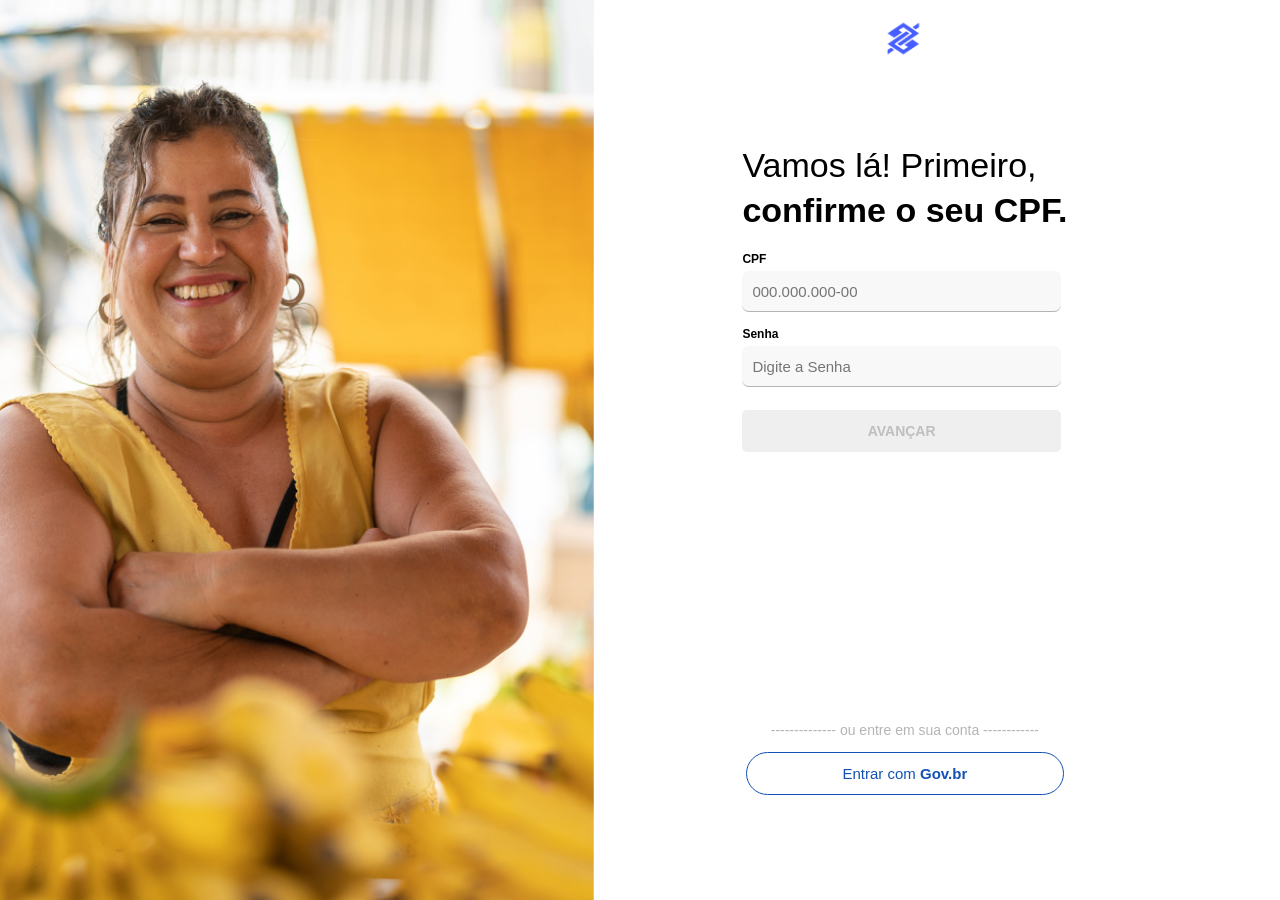
<file: layout banco bb/index.html>
<!DOCTYPE html>
<html lang="en">

<head>
    <meta charset="UTF-8">
    <meta name="viewport" content="width=device-width, initial-scale=1.0">
    <title>Banco do Brasil</title>
    <link rel="stylesheet" href="style.css">
    <link rel="shortcut icon" href="logop.png" type="image/x-icon">

</head>

<img src="imagin1.jpg" alt="" style="width: 594px;">

<body>

    <div class="container" style="margin-top: -20px;">
        <img class="imag" src="Captura de tela de 2025-03-30 16-25-14.png" alt="">
        <h1 _ngcontent-tvd-c52="" class="title-account">
            <div class="font">Vamos lá! Primeiro,</div>

            <div>
                confirme o seu CPF.
            </div>

        </h1>
        <div>
            <div class="se"><strong>CPF</strong></div>
            <div>
                <input id="cpf-input" name="cpf" placeholder="000.000.000-00" required>
            </div>
        </div>

        <div class="senha">
            <div class="se" style="margin-top: 15px;"><strong>Senha</strong></div>
            <div>
                <input id="senh-input" name="senha" placeholder="Digite a Senha" required>
            </div>
        </div>



        <h4><button class="avance">AVANÇAR</button></h4>
        <div>
            <div class="roda">
                <p style="font-size: 14px;">-------------- ou entre em sua conta ------------</p>
                <button class="rodape"> Entrar com <strong>Gov.br</strong></button>

            </div>
        </div>



    </div>


</body>

</html>
</file>
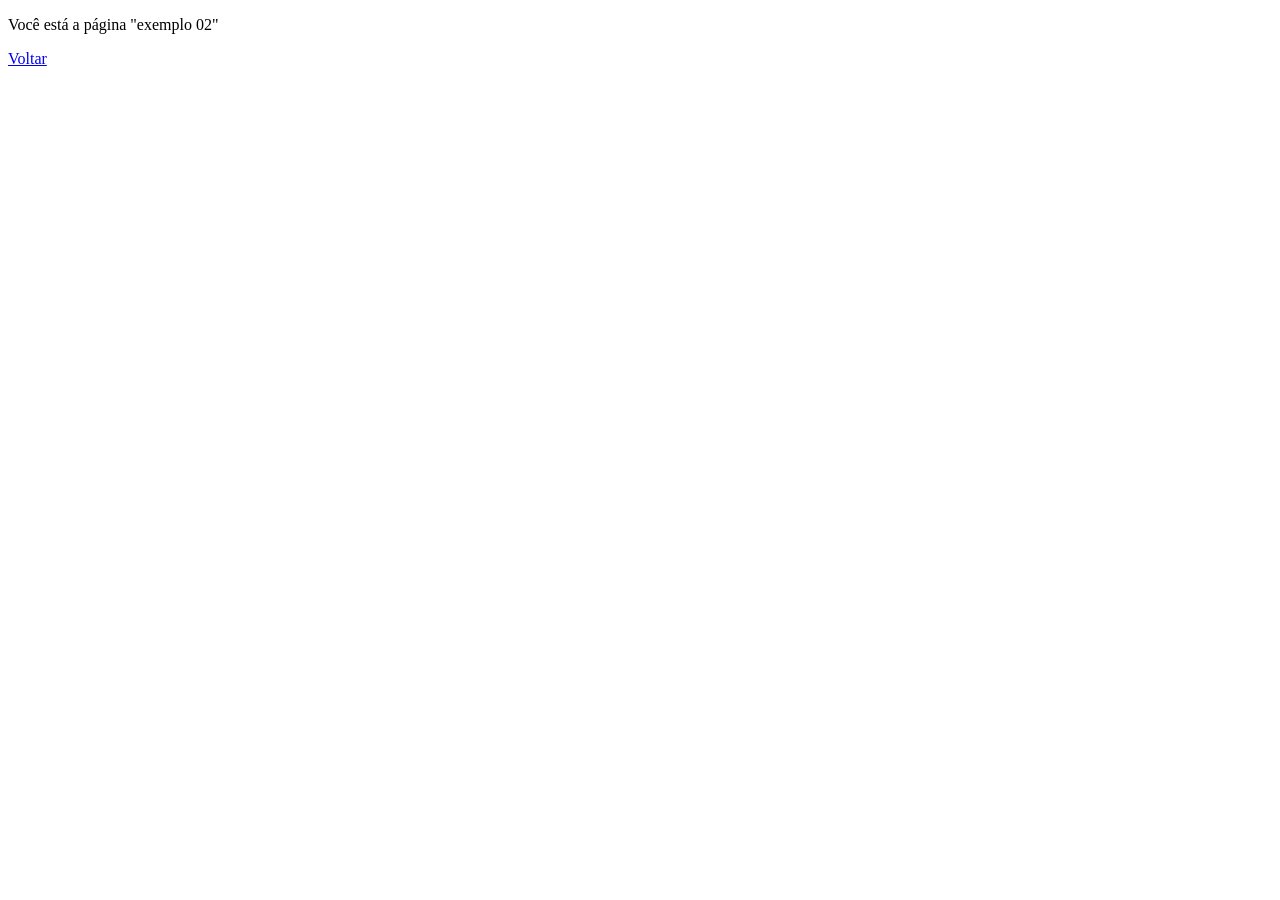
<file: exemplo02.html>
<!DOCTYPE html>
<html lang="pt-br">
<head>
    <meta charset="UTF-8">
    <meta name="viewport" content="width=device-width, initial-scale=1.0">
    <title>Exemplo 02</title>
</head>
<body>
    <p>Você está a página "exemplo 02"</p>
      <!--um Link absoluto-->
      <a href="exemplo01.html"> Voltar</a>
   
</body>
</html>
</file>
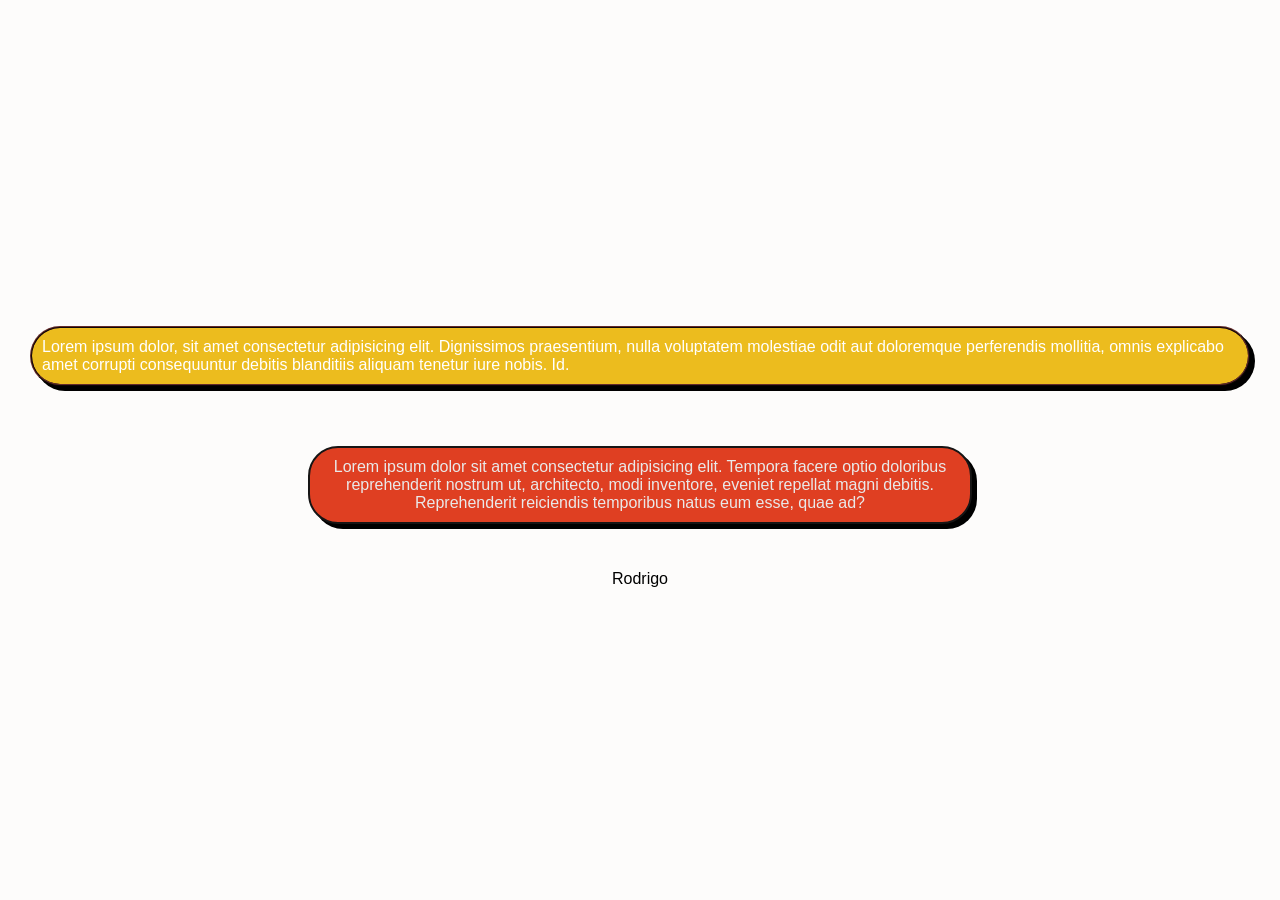
<file: exemplo03.html>
<!DOCTYPE html>
<html lang="pt-br">
<head>
    <meta charset="UTF-8">
    <meta name="viewport" content="width=device-width, initial-scale=1.0">
    <title>Exemplo com CSS</title>
    <link rel="stylesheet" href="exemplo03.css">
</head>
<body>
    <p class="paragrafo01">Lorem ipsum dolor, sit amet consectetur adipisicing elit. Dignissimos praesentium, nulla voluptatem molestiae odit aut doloremque perferendis mollitia, omnis explicabo amet corrupti consequuntur debitis blanditiis aliquam tenetur iure nobis. Id.</p>
    <p class="paragrafo02">Lorem ipsum dolor sit amet consectetur adipisicing elit. Tempora facere optio doloribus reprehenderit nostrum ut, architecto, modi inventore, eveniet repellat magni debitis. Reprehenderit reiciendis temporibus natus eum esse, quae ad?
    </p>
    <p>Rodrigo</p>
    

</body>

</html>
</file>
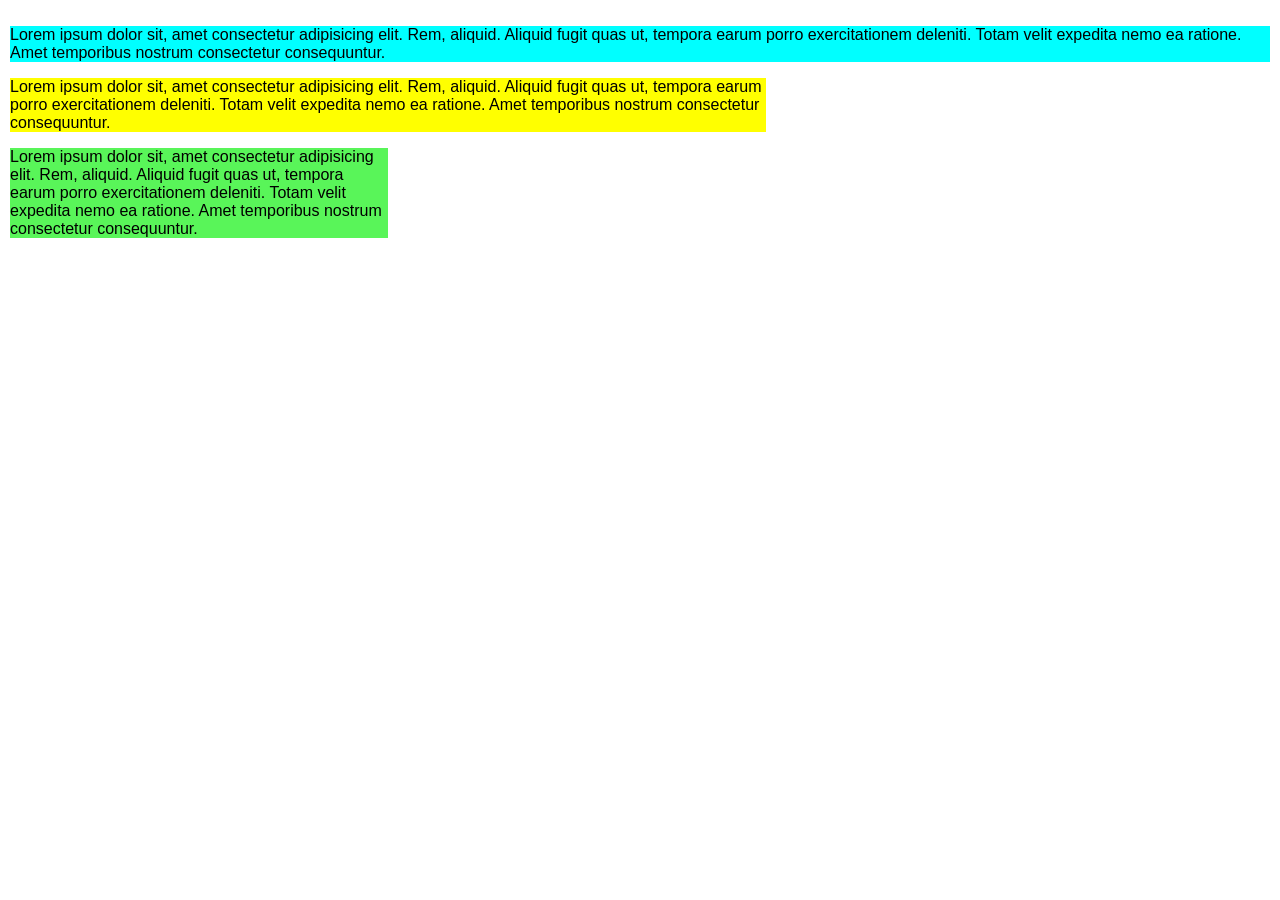
<file: exemplo04.html>
<!DOCTYPE html>
<html lang="pt-br">
<head>
    <meta charset="UTF-8">
    <meta name="viewport" content="width=device-width, initial-scale=1.0">
    <title>Exemplo04</title>
    <link rel="stylesheet" href="exemplo04.css">
</head>
<body>
    <p class="p1">Lorem ipsum dolor sit, amet consectetur adipisicing elit. Rem, aliquid. Aliquid fugit quas ut, tempora earum porro exercitationem deleniti. Totam velit expedita nemo ea ratione. Amet temporibus nostrum consectetur consequuntur.</p>
    <p class="p2">Lorem ipsum dolor sit, amet consectetur adipisicing elit. Rem, aliquid. Aliquid fugit quas ut, tempora earum porro exercitationem deleniti. Totam velit expedita nemo ea ratione. Amet temporibus nostrum consectetur consequuntur.</p>
    <p class="p3">Lorem ipsum dolor sit, amet consectetur adipisicing elit. Rem, aliquid. Aliquid fugit quas ut, tempora earum porro exercitationem deleniti. Totam velit expedita nemo ea ratione. Amet temporibus nostrum consectetur consequuntur.</p>
</body>
</html>
</file>
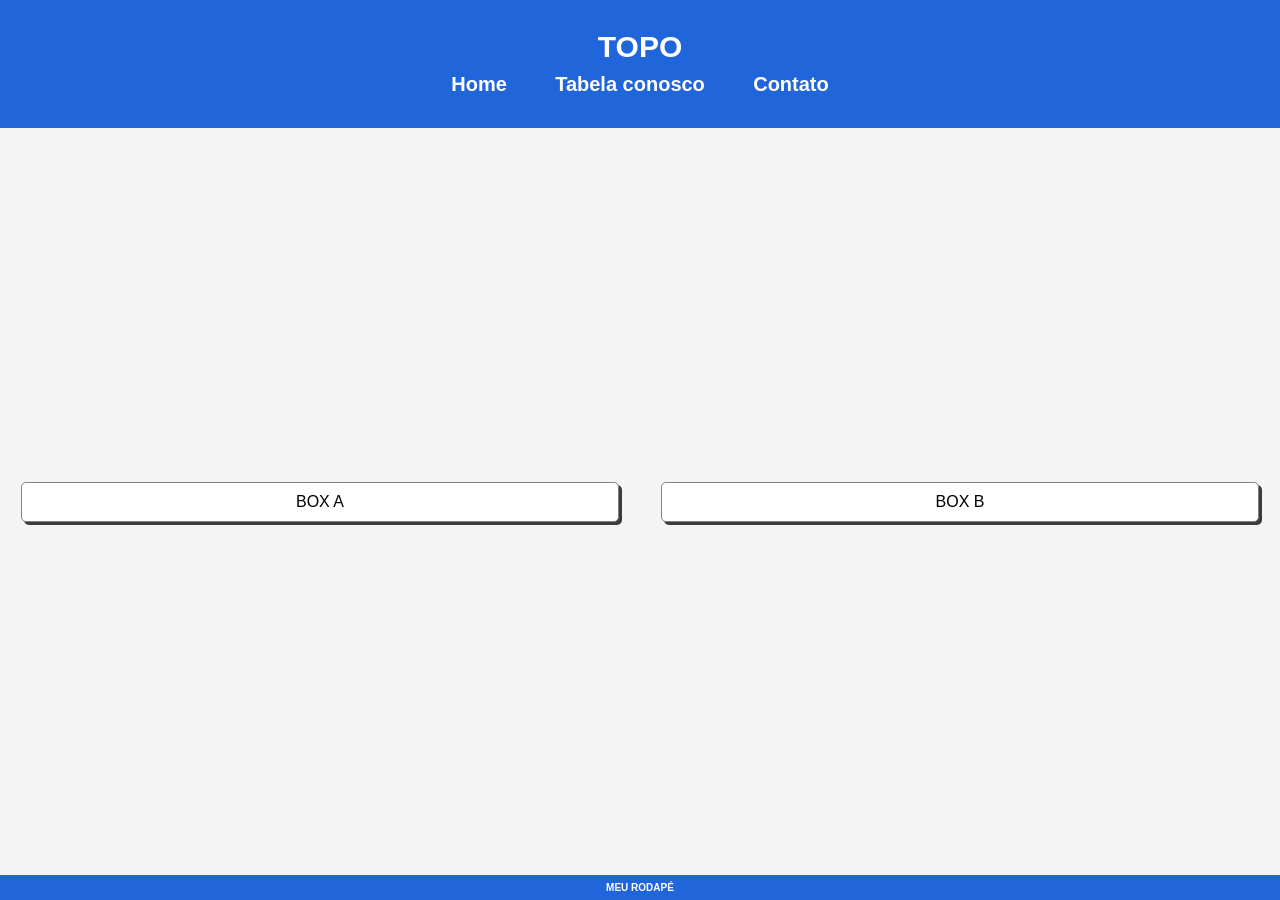
<file: exemplo06.html>
<!DOCTYPE html>
<html lang="pt-br">
<head>
    <meta charset="UTF-8">
    <meta name="viewport" content="width=device-width, initial-scale=1.0">
    <title>Minha Página</title>
    <link rel="stylesheet" href="exemplo06.css">
</head>
<body>    
    <div class="topo"> TOPO
        <div class="menu"> 
            <a href="#">Home</a>
            <a href="#">Tabela conosco</a>
            <a href="#">Contato</a>
        </div>
    </div>
    <div class="container">
        <div class="box"> BOX A</div>
        <div class="box"> BOX B</div>
    </div>
    <div class="rodape"> MEU RODAPÉ</div>
</body>
</html>
</file>
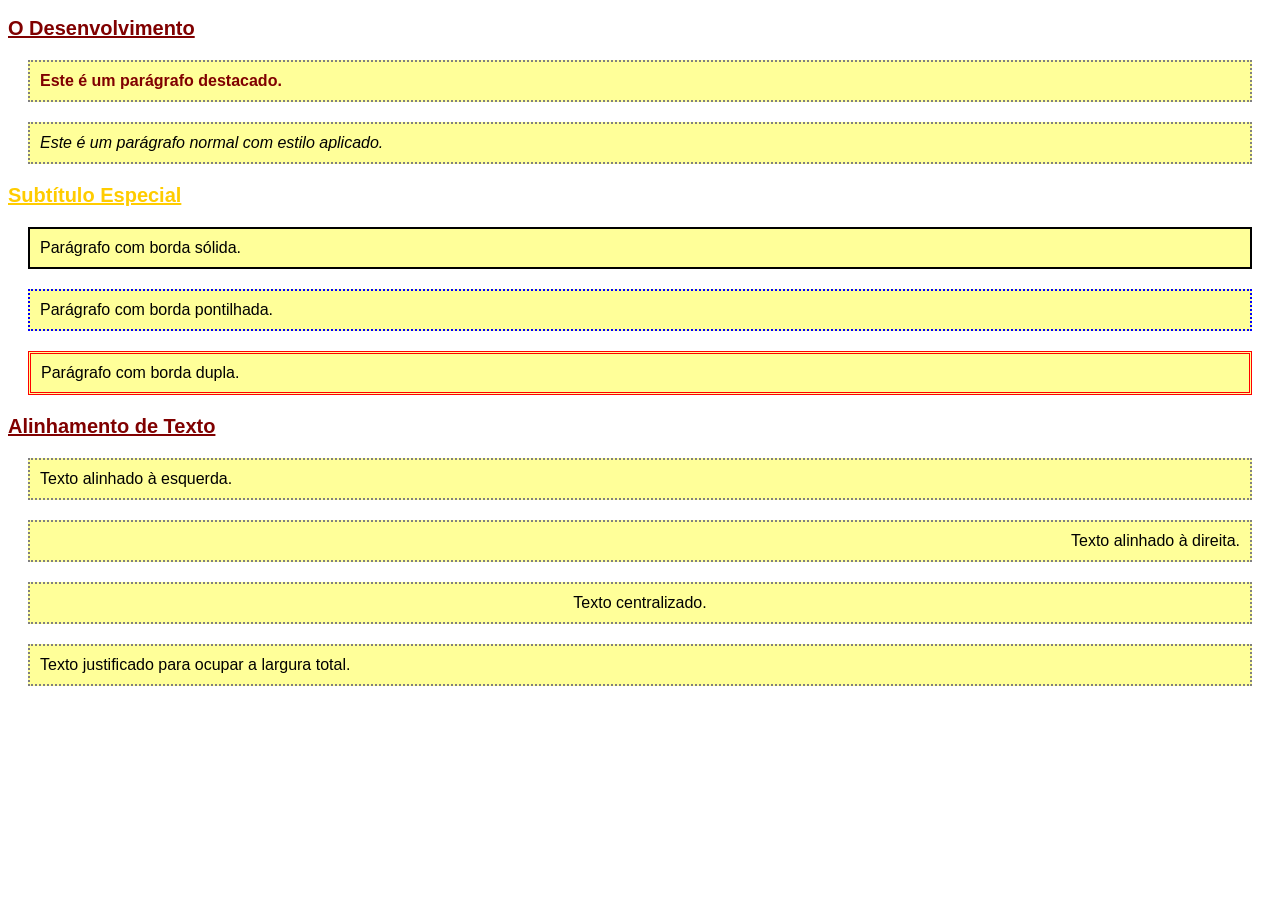
<file: exercicio 1ao7.html>
<!DOCTYPE html>
<html lang="pt">
<head>
    <meta charset="UTF-8">
    <meta name="viewport" content="width=device-width, initial-scale=1.0">
    <title>Introdução ao CSS</title>
    <style>
        /* Exemplo de formatação de parágrafo */
        p {
            background-color: #FFFF99;
            color: #000000;
            font-family: Arial, sans-serif;
            padding: 10px;
            border: 2px dotted gray;
            margin: 20px;
        }

        /* Exemplo de alinhamento de texto */
        .alinhado-esquerda { text-align: left; }
        .alinhado-direita { text-align: right; }
        .centralizado { text-align: center; }
        .justificado { text-align: justify; }

        /* Exemplo de bordas */
        .borda-solida { border: 2px solid black; padding: 10px; }
        .borda-pontilhada { border: 2px dotted blue; padding: 10px; }
        .borda-dupla { border: 3px double red; padding: 10px; }

        /* Exemplo de classes para parágrafos */
        .destaque {
            font-weight: bold;
            color: maroon;
        }
        .normal {
            font-style: italic;
            color: black;
        }

        /* Estilo para subtítulos */
        h2 {
            font-family: Arial, sans-serif;
            font-size: 20px;
            font-weight: bold;
            text-decoration: underline;
            color: maroon;
        }
        .desenvolvimento { color: #FFCC00; }
    </style>
</head>
<body>
    
    <h2>O Desenvolvimento</h2>
    <p class="destaque">Este é um parágrafo destacado.</p>
    <p class="normal">Este é um parágrafo normal com estilo aplicado.</p>
    
    <h2 class="desenvolvimento">Subtítulo Especial</h2>
    <p class="borda-solida">Parágrafo com borda sólida.</p>
    <p class="borda-pontilhada">Parágrafo com borda pontilhada.</p>
    <p class="borda-dupla">Parágrafo com borda dupla.</p>

    <h2>Alinhamento de Texto</h2>
    <p class="alinhado-esquerda">Texto alinhado à esquerda.</p>
    <p class="alinhado-direita">Texto alinhado à direita.</p>
    <p class="centralizado">Texto centralizado.</p>
    <p class="justificado">Texto justificado para ocupar a largura total.</p>

</body>
</html>
</file>
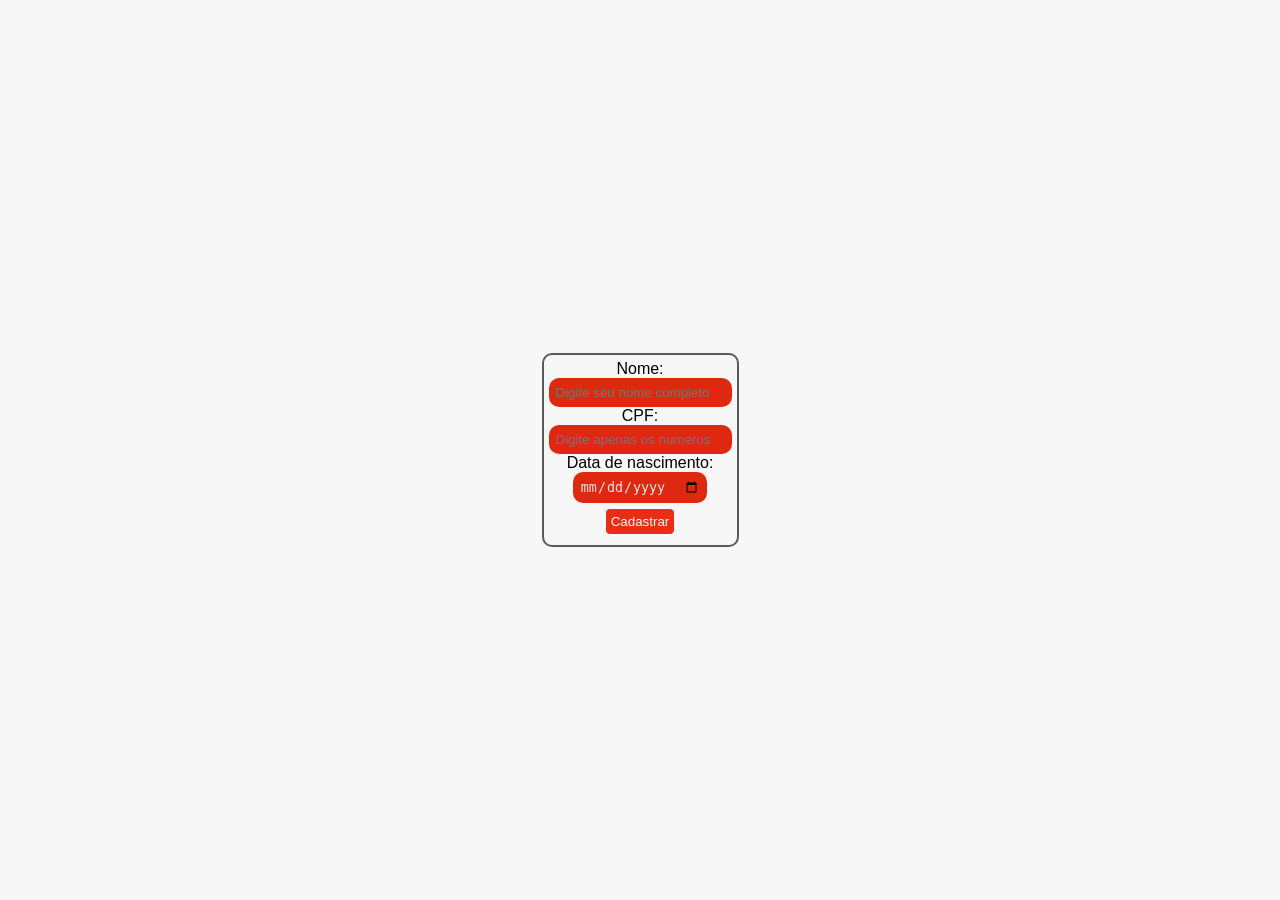
<file: FORMULARIO.html>
<!DOCTYPE html>
<html lang="pt-BR">
<head>
    <meta charset="UTF-8">
    <meta name="viewport" content="width=device-width, initial-scale=1.0">
    <title>MEU FORMULARIO</title>
    <style>
    /* Define o estilo do corpo da página */
    body{
        background-color: hwb(0 97% 3%); /* Define a cor de fundo da página */
        font-family: Verdana, Geneva, Tahoma, sans-serif; /* Define a fonte do texto */
        margin: 0;
        display: flex;
        height: 100vh;
        align-items: center;
        justify-content: center;
    }
    
    /* Estiliza o formulário */
    form{
        display: flex; /* Usa flexbox para organizar os elementos */
        flex-direction: column; /* Organiza os elementos em coluna */
        align-items: center; /* Centraliza os itens horizontalmente */
        justify-content: center; /* Centraliza os itens verticalmente */
       border: 2px  solid rgb(92, 89, 89);
       padding: 5px;
       border-radius: 10px;

    }
    
    /* Estiliza o botão */
    button{
        margin: 5px; /* Define uma margem externa de 5px */
        padding: 5px; /* Define um espaçamento interno de 5px */
        background-color: hsl(7, 85%, 50%); /* Cor de fundo do botão */
        border: 1px solid; /* Define a borda do botão */
        color: rgb(252, 250, 250); /* Define a cor do texto dentro do botão */
        border-radius: 5px; /* Arredonda os cantos do botão */
        cursor: pointer; /* Muda o cursor para uma mãozinha ao passar sobre o botão */
    }
    input{
        /*remover as bordas*/
        border: 0;
        /*mudar a cor de fundo*/
        background-color: #df2810;
        /*arredondar as bodas em 10px*/
        border-radius: 10px;
        /*aumentar um pouco a margem interna*/
        padding: 7px;
        color: rgb(237, 228, 228);
    }
    </style>
</head>
<body>

    <form action="#" method="post">
      Nome:  
    <input type="text" name="nome" id="nome" autocomplete="off" placeholder="Digite seu nome completo">
    CPF:
    <input type="text" name="cpf" id="cpf" autocomplete="off" placeholder="Digite apenas os numeros">
    Data de nascimento:
    <input type="date" name="nascimento" id="nascimento">
    <button>Cadastrar</button>

</body>
</html>
</file>
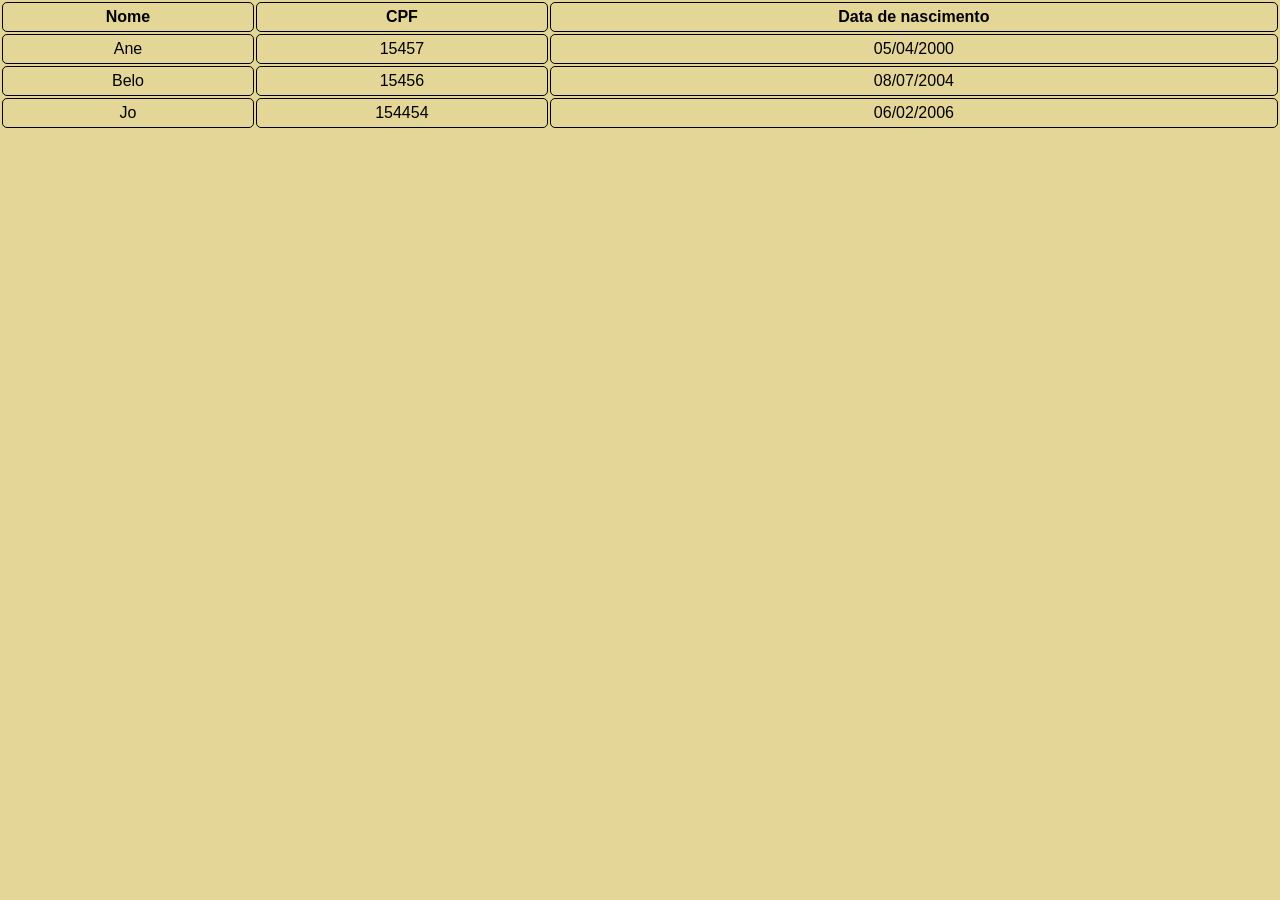
<file: TABELA .html>
<!DOCTYPE html>
<html lang="pt-BR">
<head>
    <meta charset="UTF-8">
    <meta name="viewport" content="width=device-width, initial-scale=1.0">
    <title>Minha tabela</title>
    <style>
        body {
            background-color: rgb(228, 214, 150);
            font-size: 16px;
            margin: 0;
            font-family: Verdana, Geneva, Tahoma, sans-serif;
        }
        table{
            width: 100%;
            text-align: center;
        }

    th, td {
        border: 1px solid black;
        padding: 5px;
        border-radius: 5px;
    }
    </style>
</head>
<body>
    
<table>
    <tr>
        <th>Nome</th>
        <th>CPF</th>
        <th>Data de nascimento</th>
    </tr>
    <tr>
        <td>Ane</td>
        <td>15457</td>
        <td>05/04/2000</td>
    </tr>
    <tr>
        <td>Belo</td>
        <td>15456</td>
        <td>08/07/2004</td>
    </tr>
    <tr>
        <td>Jo</td>
        <td>154454</td>
        <td>06/02/2006</td>
    </tr>
</table>

</body>
</html>
</file>
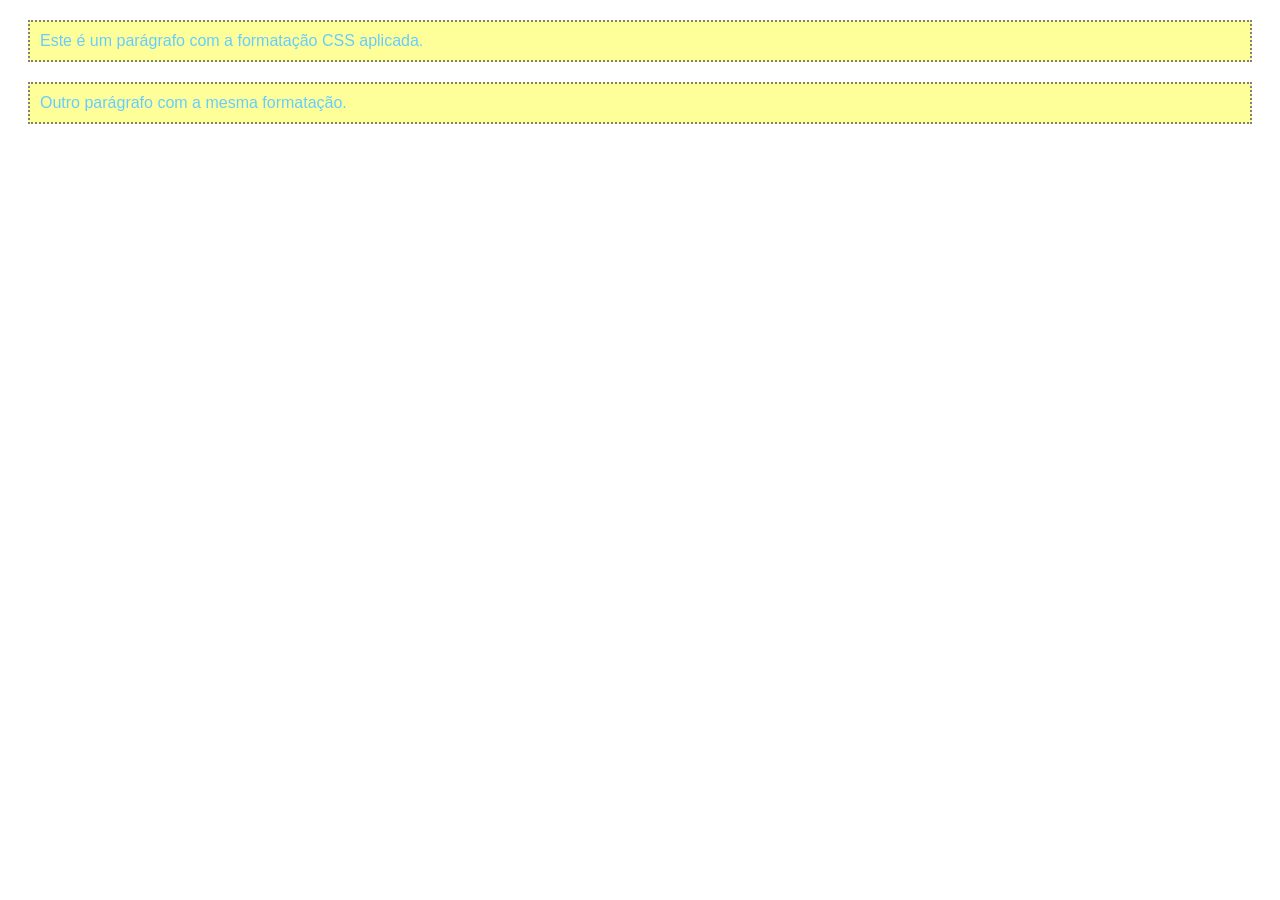
<file: 07_03_2025 - atividade/exercicio 3.html>
<!DOCTYPE html>
<html lang="pt">
<head>
    <meta charset="UTF-8">
    <meta name="viewport" content="width=device-width, initial-scale=1.0">
    <title>Estilizando Parágrafos</title>
    <style>
        p {
            background-color: #FFFF99;
            color: #66CCFF;
            font-family: Arial, sans-serif;
            padding: 10px;
            border: 2px dotted gray;
            margin: 20px;
        }
    </style>
</head>
<body>

    <p>Este é um parágrafo com a formatação CSS aplicada.</p>
    <p>Outro parágrafo com a mesma formatação.</p>

</body>
</html>
</file>
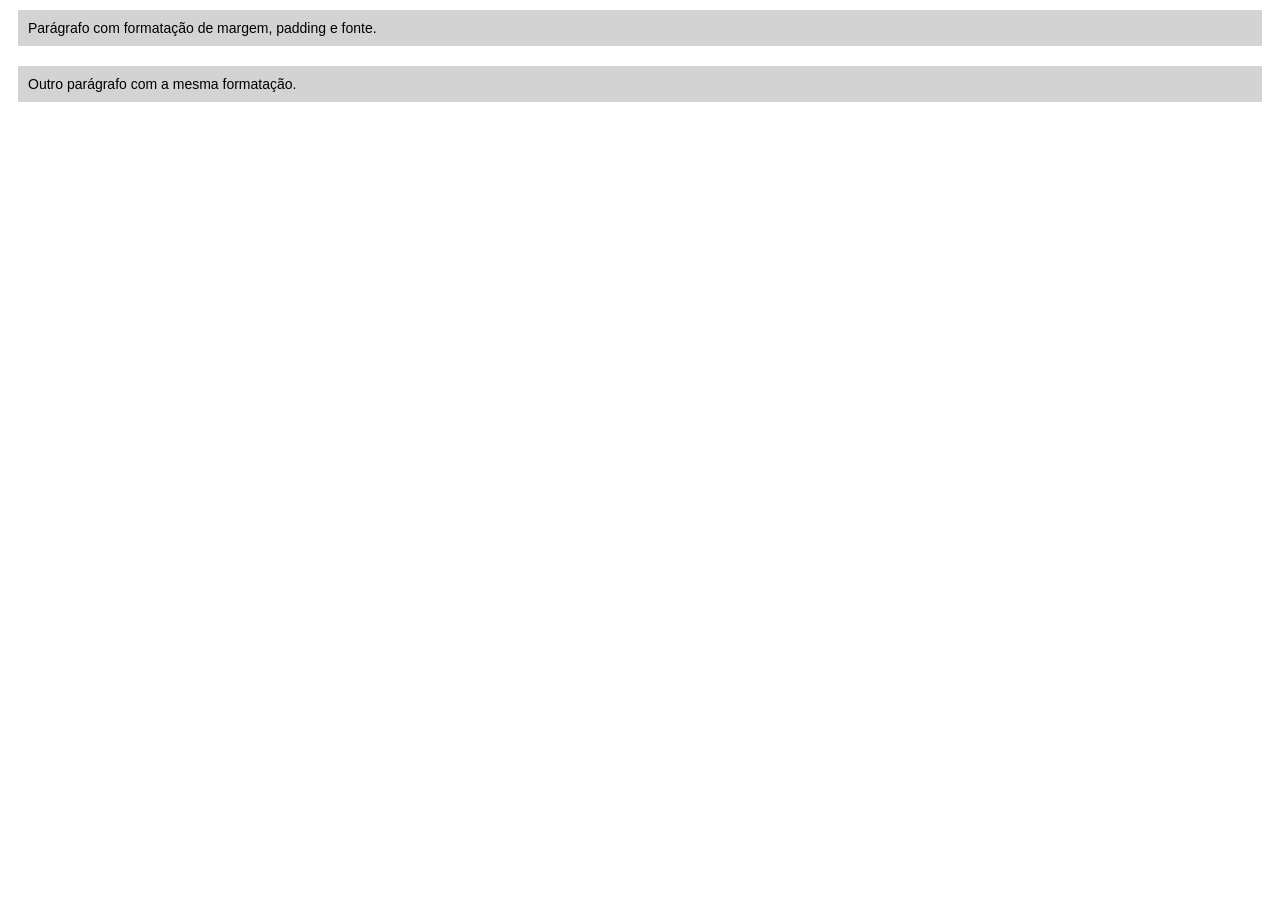
<file: 07_03_2025 - atividade/exercicio 5.html>
<!DOCTYPE html>
<html lang="pt">
<head>
    <meta charset="UTF-8">
    <meta name="viewport" content="width=device-width, initial-scale=1.0">
    <title>Formatação CSS</title>
    <style>
        p {
            margin: 10px;
            padding: 10px;
            margin-bottom: 20px;
            font-family: Tahoma, sans-serif;
            font-size: 14px;
            background-color: lightgray;
        }
    </style>
</head>
<body>

    <p>Parágrafo com formatação de margem, padding e fonte.</p>
    <p>Outro parágrafo com a mesma formatação.</p>

</body>
</html>
</file>
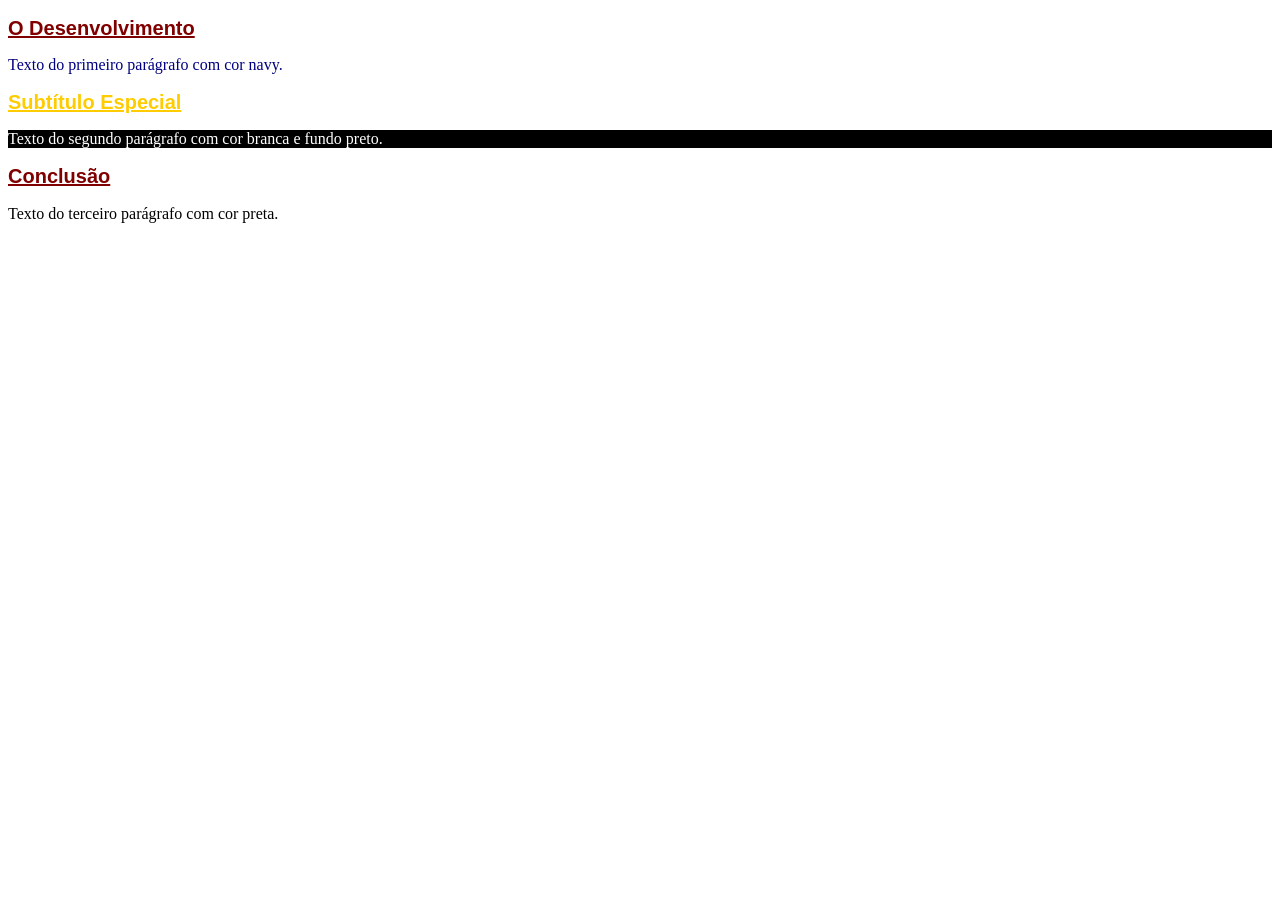
<file: 07_03_2025 - atividade/exercicio 7.html>
<!DOCTYPE html>
<html lang="pt">
<head>
    <meta charset="UTF-8">
    <meta name="viewport" content="width=device-width, initial-scale=1.0">
    <title>Estilização de Subtítulos</title>
    <style>
        h2 {
            font-family: Arial, sans-serif;
            font-size: 20px;
            font-weight: bold;
            text-decoration: underline;
            color: maroon;
        }
        .desenvolvimento {
            color: #FFCC00;
        }
        .paragrafo1 {
            color: navy;
        }
        .paragrafo2 {
            color: white;
            background-color: black;
        }
        .paragrafo3 {
            color: black;
        }
    </style>
</head>
<body>

    <h2>O Desenvolvimento</h2>
    <p class="paragrafo1">Texto do primeiro parágrafo com cor navy.</p>

    <h2 class="desenvolvimento">Subtítulo Especial</h2>
    <p class="paragrafo2">Texto do segundo parágrafo com cor branca e fundo preto.</p>

    <h2>Conclusão</h2>
    <p class="paragrafo3">Texto do terceiro parágrafo com cor preta.</p>

</body>
</html>
</file>
<file: layout banco bb/style.css>
@import url('https://fonts.googleapis.com/css2?family=Gowun+Dodum&display=swap');

body {
    font-family: sans-serif;
    font-size: 17px;
    margin: 0;
    display: flex;
    height: 100vh;
}

.container {
    position: absolute;
    top: 95px;
    left: 58%;
}

.avance {
    align-items: center;
    padding: 13px;
    justify-content: center;
    width: 98%;
    border: none;
    color: #bfbfbf;
    font-weight: bold;
    font-size: 14px;
    border-radius: 5px;
}


input {
    width: 92%;
    height: 20px;
    padding: 10px;
    border-radius: 7px;
    background-color: #f8f8f8;
    border: none;
    border-bottom: 1px solid #b5b4b4;
    font-family: Helvetica;
    font-size: 15px;
    color: #bfbfbf;
}

input:focus {
    outline: none;
    border-bottom: 1px solid #0c1bec;
}

.imag {
    margin: auto;
    display: flex;
    position: relative;
    top: -60px;
    width: 47px;
}


.se {
    font-size: 12px;
    margin-bottom: 5px;
}

.font {
    font-weight: 90;
    height: 45px;
}

.roda {
    font-size: 15px;
    width: 100%;
    text-align: center;
    margin-top: 270px;
    color: rgb(181, 181, 181);
    font-family: 'Segoe UI', Tahoma, Geneva, Verdana, sans-serif;
}

.rodape {
    padding: 12px;
    border-radius: 27px;
    width: 98%;
    color: rgb(19, 81, 180);
    border: none;
    border: 1px solid rgb(19, 81, 180);
    background-color: #ffffff;
    font-family: sans-serif;
    font-size: 15px;
}
</file>
<file: exemplo03.css>
body{
    font-family: Arial, Helvetica, sans-serif;
    background-color: rgb(253, 252, 251);
    margin: 0;
    flex-direction: column;
    justify-content: center;
    align-items: center;
    display: flex;
    height: 100vh;
   
    
    
}

.paragrafo01{
    background-color: rgb(236, 188, 30);
    color: rgb(255, 255, 255);
    padding: 10px;
    border: 2px ridge rgb(99, 43, 43);
    margin: 30px;
    border-radius: 30px;
    box-shadow: 5px 5px black;
       
    
}
.paragrafo02{
    background-color: rgb(223, 63, 34);
    color: rgb(233, 233, 233);
    padding: 10px;
    border: 2px solid rgb(22, 21, 21);
    margin: 30px;
    border-radius: 30px;
    box-shadow: 5px 5px black;
    width: 50%;
    text-align: center;
  

}
</file>
<file: exemplo04.css>
body{
    background-color: rgb(255, 255, 255);
    margin: 0;
    font-family: Verdana, Geneva, Tahoma, sans-serif;
    padding: 10px;
   

}

.p1{
   background-color: aqua;
   width: 100%;
   
}
.p2{
    background-color: yellow;
    width: 60%;
    
    

}

.p3{
    background-color: rgb(89, 245, 89);
    width: 30%;
    
}
</file>
<file: exemplo06.css>
body{
    font-family: Arial, Helvetica, sans-serif;
    background-color: #f4f4f4;
    margin: 0;
    display: flex;
    flex-direction: column;
    height: 100vh;
    justify-content: space-between;
}

.topo{
    background-color: rgb(33, 101, 218);
    color: white;
    text-align: center;
    font-size: 30px;
    font-weight: bold;
    display: flex;
    flex-direction: column;
    padding: 30px;
   
}
.menu a{
    text-decoration: none;
    font-size: 20px;
    color: white;
    padding: 20px;
}

.container{
    display: flex;
    justify-content: space-around;
    margin-top: 30px;
    flex-wrap: wrap;
        

}

.box{
    width: 45%;
    background-color: white;
    border: 1px solid gray;
    padding: 10px;
    text-align: center;
    border-radius: 5px;
    box-shadow: 3px 3px rgb(60, 60, 61);
    
}

.rodape{
    background-color: rgb(33, 101, 218);
    color: white;
    text-align: center;
    font-size: 10px;
    font-weight: bold;
    display: flex;
    flex-direction: column;
    padding: 7px;
    margin-top: 30px;
    justify-content: space-between;
     
    
}
</file>
